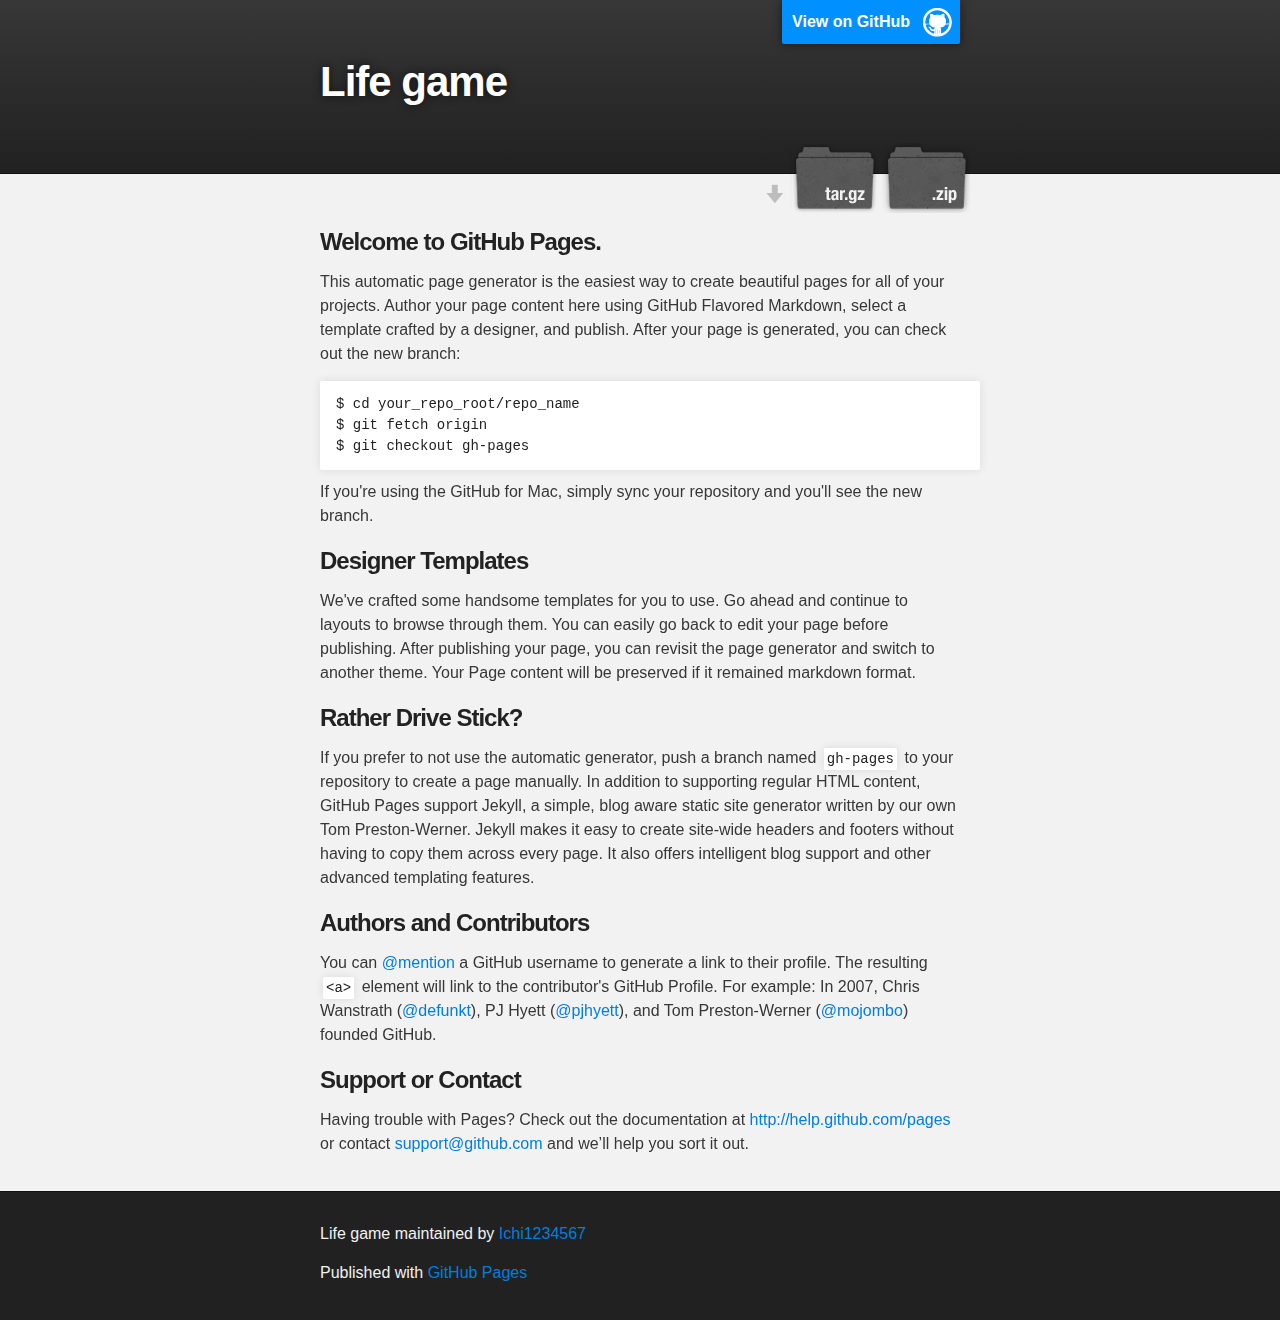
<file: index.html>
<!DOCTYPE html>
<html>

  <head>
    <meta charset='utf-8' />
    <meta http-equiv="X-UA-Compatible" content="chrome=1" />
    <meta name="description" content="Life game : " />

    <link rel="stylesheet" type="text/css" media="screen" href="stylesheets/stylesheet.css">

    <title>Life game</title>
  </head>

  <body>

    <!-- HEADER -->
    <div id="header_wrap" class="outer">
        <header class="inner">
          <a id="forkme_banner" href="https://github.com/Ichi1234567/life_game">View on GitHub</a>

          <h1 id="project_title">Life game</h1>
          <h2 id="project_tagline"></h2>

            <section id="downloads">
              <a class="zip_download_link" href="https://github.com/Ichi1234567/life_game/zipball/master">Download this project as a .zip file</a>
              <a class="tar_download_link" href="https://github.com/Ichi1234567/life_game/tarball/master">Download this project as a tar.gz file</a>
            </section>
        </header>
    </div>

    <!-- MAIN CONTENT -->
    <div id="main_content_wrap" class="outer">
      <section id="main_content" class="inner">
        <h3>Welcome to GitHub Pages.</h3>

<p>This automatic page generator is the easiest way to create beautiful pages for all of your projects. Author your page content here using GitHub Flavored Markdown, select a template crafted by a designer, and publish. After your page is generated, you can check out the new branch:</p>

<pre><code>$ cd your_repo_root/repo_name
$ git fetch origin
$ git checkout gh-pages
</code></pre>

<p>If you're using the GitHub for Mac, simply sync your repository and you'll see the new branch.</p>

<h3>Designer Templates</h3>

<p>We've crafted some handsome templates for you to use. Go ahead and continue to layouts to browse through them. You can easily go back to edit your page before publishing. After publishing your page, you can revisit the page generator and switch to another theme. Your Page content will be preserved if it remained markdown format.</p>

<h3>Rather Drive Stick?</h3>

<p>If you prefer to not use the automatic generator, push a branch named <code>gh-pages</code> to your repository to create a page manually. In addition to supporting regular HTML content, GitHub Pages support Jekyll, a simple, blog aware static site generator written by our own Tom Preston-Werner. Jekyll makes it easy to create site-wide headers and footers without having to copy them across every page. It also offers intelligent blog support and other advanced templating features.</p>

<h3>Authors and Contributors</h3>

<p>You can <a href="https://github.com/blog/821" class="user-mention">@mention</a> a GitHub username to generate a link to their profile. The resulting <code>&lt;a&gt;</code> element will link to the contributor's GitHub Profile. For example: In 2007, Chris Wanstrath (<a href="https://github.com/defunkt" class="user-mention">@defunkt</a>), PJ Hyett (<a href="https://github.com/pjhyett" class="user-mention">@pjhyett</a>), and Tom Preston-Werner (<a href="https://github.com/mojombo" class="user-mention">@mojombo</a>) founded GitHub.</p>

<h3>Support or Contact</h3>

<p>Having trouble with Pages? Check out the documentation at <a href="http://help.github.com/pages">http://help.github.com/pages</a> or contact <a href="mailto:support@github.com">support@github.com</a> and we’ll help you sort it out.</p>
      </section>
    </div>

    <!-- FOOTER  -->
    <div id="footer_wrap" class="outer">
      <footer class="inner">
        <p class="copyright">Life game maintained by <a href="https://github.com/Ichi1234567">Ichi1234567</a></p>
        <p>Published with <a href="http://pages.github.com">GitHub Pages</a></p>
      </footer>
    </div>

    

  </body>
</html>
</file>
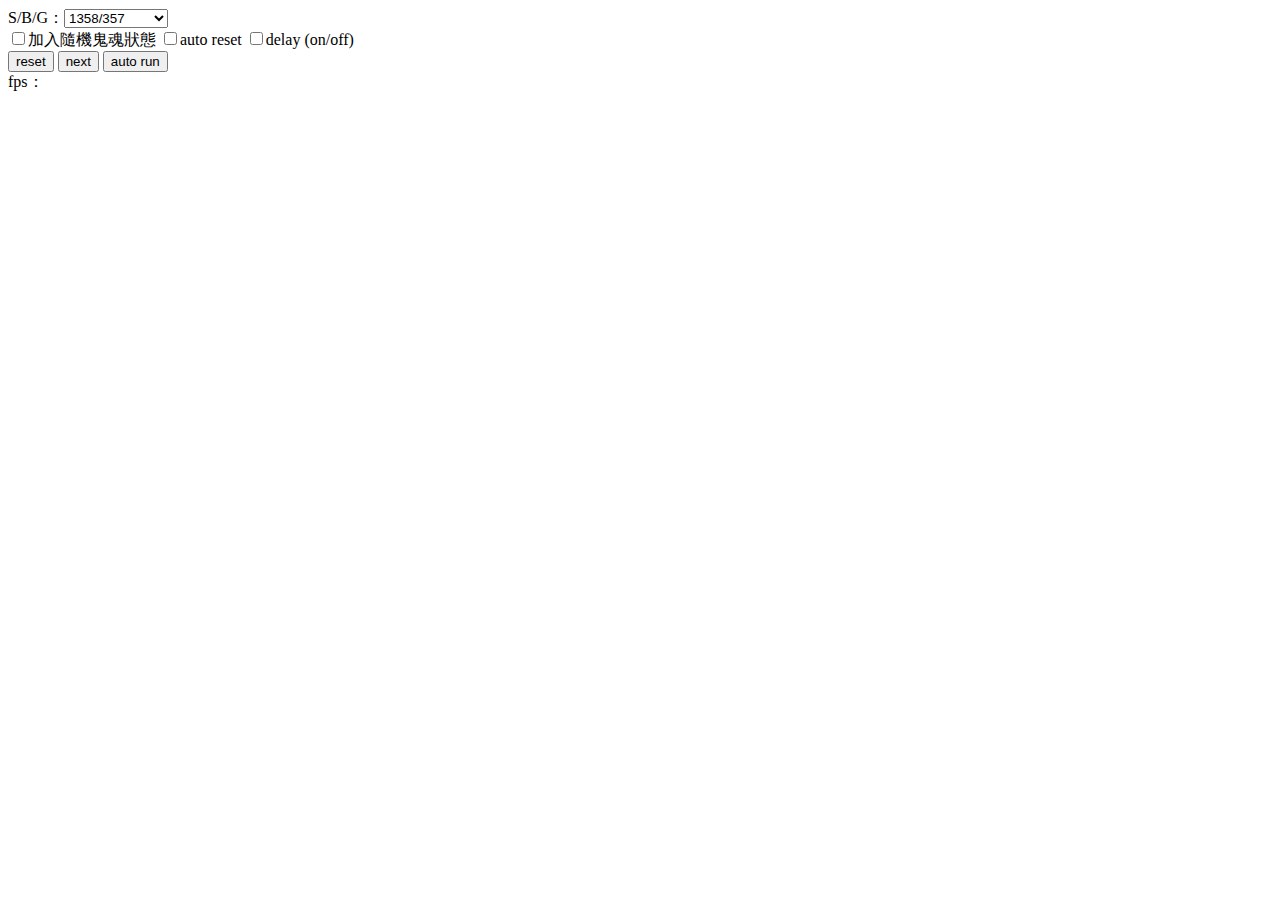
<file: life_game.html>
<!DOCTYPE html>
<html>
  <head>
    <meta http-equiv="content-type" content="text/html; charset=utf-8">
    <title>strftime</title>
    <link href="css/axis.css" rel="stylesheet" type="text/css">
    

  </head>
  <body>

    S/B/G：<select id='mode'>
        <option value="amoeba"> 1358/357 </option>
        <option value="assimilation"> 4567/345/ </option>
        <option value="coagulations"> 235678/378/ </option>
        <option value="conway"> 23/3/ </option>
        <option value="coral">45678/3/</option>
        <option value="dayNnight">34678/3678/</option>
        <!--option value="diamoeba">5678/35678/</option-->
        <option value="flakes"> 012345678/3/ </option>
        <option value="gnarl">1/1/</option>
        <option value="highlife">23/36/</option>
        <option value="longlife">5/345/</option>
        <option value="logic"> /2/ </option>
        <option value="maze"> 12345/3/ </option>
        <option value="mazectric">1234/3/</option>
        <!--option value="move">245/368/</option-->
        <option value="pseudo_life">238/357/</option>
        <option value="replicator"> 1357/1357/ </option>
        <option value="serviettes">/234/</option>
        <option value="stains">235678/3678/</option>
        <option value="twoxtwo"> 125/36/ </option>
        <option value="threefour">34/34/</option>
        <option value="walledcities">2345/45678/</option>


        <option value="brainbrain"> /2/3</option>
        <option value="banners"> 2367/3457/5 </option>
        <option value="ebbflow"> 012478/36/16 </option>
        <!--option value="fireworks"> 2/13/19 </option-->
        <!--option value="rake"> 3467/2678/4 </option-->
        <option value="spirals"> 2/234/3 </option>
        <!--option value="star_wars"> 345/2/4 </option-->
        <option value="soft_freeze"> 13458/38/6 </option>
        <!--option value="frozen_spirals"> 356/23/6 </option-->
        <option value="belzhab"> 23/23/8  </option>
        <option value="flaming_starbow"> 347/23/6  </option>
    </select><br>
    <input type="checkbox" id="rnd_ghost" />加入隨機鬼魂狀態
    <input type="checkbox" id="auto-reset" />auto reset
    <input type="checkbox" id="chk-delay" />delay (on/off)
    <br/>

    <!--button id="clear">clear</button-->
    <button id="reset">reset</button>
    <!--button id="start">start</button>
    <button id="pause">pause</button-->
    <button id="next">next</button>
    <button id="auto-run">auto run</button>
    <!--button id="stop">stop</button>
    <button id="add">add cell</button>
    <button id="del">del cell</button-->
    <br/>
    <div>fps：<span id="fps"></span></div>
    <div id="plant" class="plant"></div>
    <div class="plant" style="visibility: hidden; position: relative;"></div>



    <script src="http://d3js.org/d3.v2.min.js"></script>
    <script type="text/javascript" src="https://ajax.googleapis.com/ajax/libs/jquery/1.7.2/jquery.min.js"></script>
    <script type="text/javascript" src="http://documentcloud.github.com/underscore/underscore-min.js"></script>
    <script type="text/javascript" src="http://documentcloud.github.com/backbone/backbone-min.js"></script>
    <script type="text/javascript" src="javascript/vender/mustache.js"></script>

    <script>
    var require = {"baseUrl":'javascript'}
    </script>
    <script data-main="main-lg" src="http://requirejs.org/docs/release/2.0.4/minified/require.js"></script>
  </body>
</html>
</file>
<file: stylesheets/stylesheet.css>
/*******************************************************************************
Slate Theme for Github Pages
by Jason Costello, @jsncostello
*******************************************************************************/

@import url(pygment_trac.css);

/*******************************************************************************
MeyerWeb Reset
*******************************************************************************/

html, body, div, span, applet, object, iframe,
h1, h2, h3, h4, h5, h6, p, blockquote, pre,
a, abbr, acronym, address, big, cite, code,
del, dfn, em, img, ins, kbd, q, s, samp,
small, strike, strong, sub, sup, tt, var,
b, u, i, center,
dl, dt, dd, ol, ul, li,
fieldset, form, label, legend,
table, caption, tbody, tfoot, thead, tr, th, td,
article, aside, canvas, details, embed,
figure, figcaption, footer, header, hgroup,
menu, nav, output, ruby, section, summary,
time, mark, audio, video {
  margin: 0;
  padding: 0;
  border: 0;
  font: inherit;
  vertical-align: baseline;
}

/* HTML5 display-role reset for older browsers */
article, aside, details, figcaption, figure,
footer, header, hgroup, menu, nav, section {
  display: block;
}

ol, ul {
  list-style: none;
}

blockquote, q {
}

table {
  border-collapse: collapse;
  border-spacing: 0;
}

a:focus {
  outline: none;
}

/*******************************************************************************
Theme Styles
*******************************************************************************/

body {
  box-sizing: border-box;
  color:#373737;
  background: #212121;
  font-size: 16px;
  font-family: 'Myriad Pro', Calibri, Helvetica, Arial, sans-serif;
  line-height: 1.5;
  -webkit-font-smoothing: antialiased;
}

h1, h2, h3, h4, h5, h6 {
  margin: 10px 0;
  font-weight: 700;
  color:#222222;
  font-family: 'Lucida Grande', 'Calibri', Helvetica, Arial, sans-serif;
  letter-spacing: -1px;
}

h1 {
  font-size: 36px;
  font-weight: 700;
}

h2 {
  padding-bottom: 10px;
  font-size: 32px;
  background: url('../images/bg_hr.png') repeat-x bottom;
}

h3 {
  font-size: 24px;
}

h4 {
  font-size: 21px;
}

h5 {
  font-size: 18px;
}

h6 {
  font-size: 16px;
}

p {
  margin: 10px 0 15px 0;
}

footer p {
  color: #f2f2f2;
}

a {
  text-decoration: none;
  color: #007edf;
  text-shadow: none;

  transition: color 0.5s ease;
  transition: text-shadow 0.5s ease;
  -webkit-transition: color 0.5s ease;
  -webkit-transition: text-shadow 0.5s ease;
  -moz-transition: color 0.5s ease;
  -moz-transition: text-shadow 0.5s ease;
  -o-transition: color 0.5s ease;
  -o-transition: text-shadow 0.5s ease;
  -ms-transition: color 0.5s ease;
  -ms-transition: text-shadow 0.5s ease;
}

#main_content a:hover {
  color: #0069ba;
  text-shadow: #0090ff 0px 0px 2px;
}

footer a:hover {
  color: #43adff;
  text-shadow: #0090ff 0px 0px 2px;
}

em {
  font-style: italic;
}

strong {
  font-weight: bold;
}

img {
  position: relative;
  margin: 0 auto;
  max-width: 739px;
  padding: 5px;
  margin: 10px 0 10px 0;
  border: 1px solid #ebebeb;

  box-shadow: 0 0 5px #ebebeb;
  -webkit-box-shadow: 0 0 5px #ebebeb;
  -moz-box-shadow: 0 0 5px #ebebeb;
  -o-box-shadow: 0 0 5px #ebebeb;
  -ms-box-shadow: 0 0 5px #ebebeb;
}

pre, code {
  width: 100%;
  color: #222;
  background-color: #fff;

  font-family: Monaco, "Bitstream Vera Sans Mono", "Lucida Console", Terminal, monospace;
  font-size: 14px;

  border-radius: 2px;
  -moz-border-radius: 2px;
  -webkit-border-radius: 2px;



}

pre {
  width: 100%;
  padding: 10px;
  box-shadow: 0 0 10px rgba(0,0,0,.1);
  overflow: auto;
}

code {
  padding: 3px;
  margin: 0 3px;
  box-shadow: 0 0 10px rgba(0,0,0,.1);
}

pre code {
  display: block;
  box-shadow: none;
}

blockquote {
  color: #666;
  margin-bottom: 20px;
  padding: 0 0 0 20px;
  border-left: 3px solid #bbb;
}

ul, ol, dl {
  margin-bottom: 15px
}

ul li {
  list-style: inside;
  padding-left: 20px;
}

ol li {
  list-style: decimal inside;
  padding-left: 20px;
}

dl dt {
  font-weight: bold;
}

dl dd {
  padding-left: 20px;
  font-style: italic;
}

dl p {
  padding-left: 20px;
  font-style: italic;
}

hr {
  height: 1px;
  margin-bottom: 5px;
  border: none;
  background: url('../images/bg_hr.png') repeat-x center;
}

table {
  border: 1px solid #373737;
  margin-bottom: 20px;
  text-align: left;
 }

th {
  font-family: 'Lucida Grande', 'Helvetica Neue', Helvetica, Arial, sans-serif;
  padding: 10px;
  background: #373737;
  color: #fff;
 }

td {
  padding: 10px;
  border: 1px solid #373737;
 }

form {
  background: #f2f2f2;
  padding: 20px;
}

img {
  width: 100%;
  max-width: 100%;
}

/*******************************************************************************
Full-Width Styles
*******************************************************************************/

.outer {
  width: 100%;
}

.inner {
  position: relative;
  max-width: 640px;
  padding: 20px 10px;
  margin: 0 auto;
}

#forkme_banner {
  display: block;
  position: absolute;
  top:0;
  right: 10px;
  z-index: 10;
  padding: 10px 50px 10px 10px;
  color: #fff;
  background: url('../images/blacktocat.png') #0090ff no-repeat 95% 50%;
  font-weight: 700;
  box-shadow: 0 0 10px rgba(0,0,0,.5);
  border-bottom-left-radius: 2px;
  border-bottom-right-radius: 2px;
}

#header_wrap {
  background: #212121;
  background: -moz-linear-gradient(top, #373737, #212121);
  background: -webkit-linear-gradient(top, #373737, #212121);
  background: -ms-linear-gradient(top, #373737, #212121);
  background: -o-linear-gradient(top, #373737, #212121);
  background: linear-gradient(top, #373737, #212121);
}

#header_wrap .inner {
  padding: 50px 10px 30px 10px;
}

#project_title {
  margin: 0;
  color: #fff;
  font-size: 42px;
  font-weight: 700;
  text-shadow: #111 0px 0px 10px;
}

#project_tagline {
  color: #fff;
  font-size: 24px;
  font-weight: 300;
  background: none;
  text-shadow: #111 0px 0px 10px;
}

#downloads {
  position: absolute;
  width: 210px;
  z-index: 10;
  bottom: -40px;
  right: 0;
  height: 70px;
  background: url('../images/icon_download.png') no-repeat 0% 90%;
}

.zip_download_link {
  display: block;
  float: right;
  width: 90px;
  height:70px;
  text-indent: -5000px;
  overflow: hidden;
  background: url(../images/sprite_download.png) no-repeat bottom left;
}

.tar_download_link {
  display: block;
  float: right;
  width: 90px;
  height:70px;
  text-indent: -5000px;
  overflow: hidden;
  background: url(../images/sprite_download.png) no-repeat bottom right;
  margin-left: 10px;
}

.zip_download_link:hover {
  background: url(../images/sprite_download.png) no-repeat top left;
}

.tar_download_link:hover {
  background: url(../images/sprite_download.png) no-repeat top right;
}

#main_content_wrap {
  background: #f2f2f2;
  border-top: 1px solid #111;
  border-bottom: 1px solid #111;
}

#main_content {
  padding-top: 40px;
}

#footer_wrap {
  background: #212121;
}



/*******************************************************************************
Small Device Styles
*******************************************************************************/

@media screen and (max-width: 480px) {
  body {
    font-size:14px;
  }

  #downloads {
    display: none;
  }

  .inner {
    min-width: 320px;
    max-width: 480px;
  }

  #project_title {
  font-size: 32px;
  }

  h1 {
    font-size: 28px;
  }

  h2 {
    font-size: 24px;
  }

  h3 {
    font-size: 21px;
  }

  h4 {
    font-size: 18px;
  }

  h5 {
    font-size: 14px;
  }

  h6 {
    font-size: 12px;
  }

  code, pre {
    min-width: 320px;
    max-width: 480px;
    font-size: 11px;
  }

}
</file>
<file: css/axis.css>
.line {
  fill: none;
  stroke: black;
  stroke-width: 1.5px; }

.line1 {
  fill: none;
  stroke: steelblue;
  stroke-width: 1.5px; }

.line2 {
  fill: none;
  stroke: red;
  stroke-width: 1.5px; }

.dot1 {
  fill: white;
  stroke: steelblue;
  stroke-width: 1.5px; }

.dot2 {
  fill: white;
  stroke: red;
  stroke-width: 1.5px; }

.box {
  fill: none;
  stroke: black;
  stroke-width: 1.5px; }

.role {
  fill: steelblue; }

.empty {
  fill: white; }

.ghost0 {
  fill: #000000; }

.ghost1 {
  fill: #250038; }

.ghost2 {
  fill: #360052; }

.ghost3 {
  fill: #49006E; }

.ghost4 {
  fill: #5A0087; }

.ghost5 {
  fill: #68009C; }

.ghost6 {
  fill: #7400AD; }

.ghost7 {
  fill: #8B00D1; }

.ghost8 {
  fill: #A113E8; }

.ghost9 {
  fill: #B423FC; }

.ghost10 {
  fill: #BC36FF; }

.ghost11 {
  fill: #C145FF; }

.ghost12 {
  fill: #CA61FF; }

.ghost13 {
  fill: #CF70FF; }

.ghost14 {
  fill: #D685FF; }

.ghost15 {
  fill: #DC96FF; }

.ghost16 {
  fill: #E2A8FF; }

.ghost17 {
  fill: #E6B5FF; }

.ghost18 {
  fill: #EBC2FF; }

.ghost19 {
  fill: #F1D6FF; }

.ghost20 {
  fill: #F8EBFF; }
</file>
